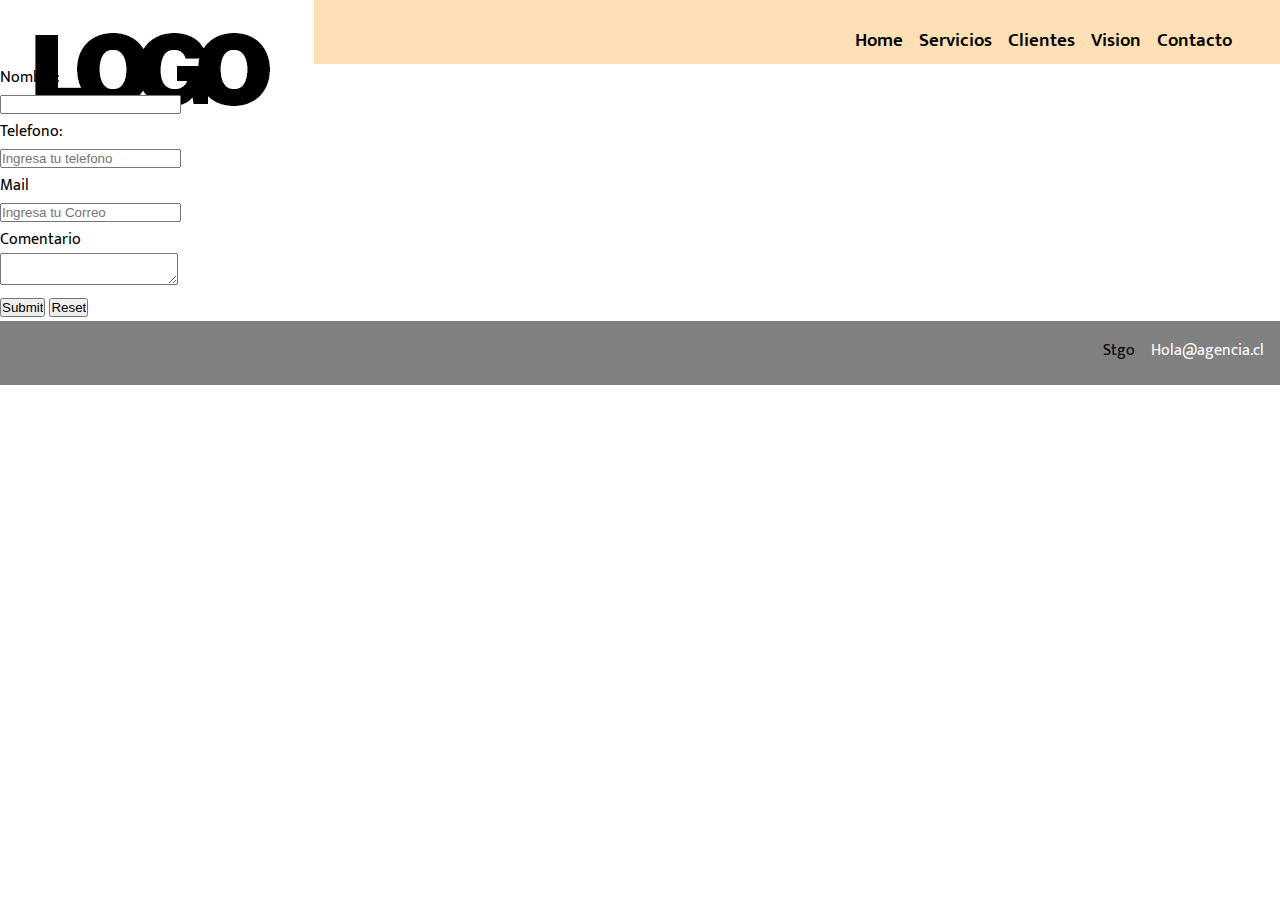
<file: pages/contacto.html>
<!DOCTYPE html>
<html lang="es">

<head>
  <meta charset="UTF-8" />
  <meta http-equiv="X-UA-Compatible" content="IE=edge" />
  <meta name="viewport" content="width=device-width, initial-scale=1.0" />
  <link rel="stylesheet" type="text/css" href="../styles/styles.css">
  <link rel="preconnect" href="https://fonts.googleapis.com">
  <link rel="preconnect" href="https://fonts.gstatic.com" crossorigin>
  <link href="https://fonts.googleapis.com/css2?family=Mukta:wght@300;400;600;700;800&display=swap" rel="stylesheet">
  <title>Entrega Jose Nuñez - AGENCIA</title>
</head>

<body>
  <!--   inicio de la cabecera -->
  <header>
    <!-- inicio de mi nav  -->
    <nav>
      <!-- Logo -->
      <img src="../assets/img/logo.jpg" alt="logo agencia" title="logo agencia" height="143px" width="314px" />
      <!-- fin del logo -->
      <!-- inicio del menu -->
      <ul>
        <li><a href="../index.html">Home</a></li>
        <li><a href="./servivios.html">Servicios</a></li>
        <li><a href="./clientes.html">Clientes</a></li>
        <li><a href="./vision.html">Vision</a></li>
        <li><a href="./contacto.html">Contacto</a></li>
      </ul>
      <!-- fin del menu -->
    </nav>
    <!-- fin de mi nav  -->
  </header>
  <!-- fin de la cabecera -->

  <section>
    <!-- inicio formulario contacto -->
    <form>
      <label for="Nombre">Nombre:</label>
      <br />
      <input type="text" id="Nombre" />
      <br />
      <label for="Telefono">Telefono:</label>
      <br />
      <input type="tel" name="" id="Telefono" placeholder="Ingresa tu telefono" maxlength="10" />
      <br />
      <label for="Mail">Mail</label>
      <br />
      <input type="email" id="Mail" placeholder="Ingresa tu Correo" maxlength="30" />
      <br />
      <label for="Comentario">Comentario</label>
      <br />
      <textarea id="Comentario"></textarea>
      <br />
      <input type="submit" />
      <input type="reset" />
    </form>
    <!-- fin formulario contacto -->
  </section>

  <!-- inicio de footer -->
  <footer>
    <!-- inicio nav footer  -->
    <ul>
      <li>Stgo</li>
      <li><a href="mailto:hola@agencia.cl">Hola@agencia.cl</a></li>
    </ul>
    <!-- fin nav footer  -->
  </footer>
  <!-- fin de footer -->
</body>

</html>
</file>
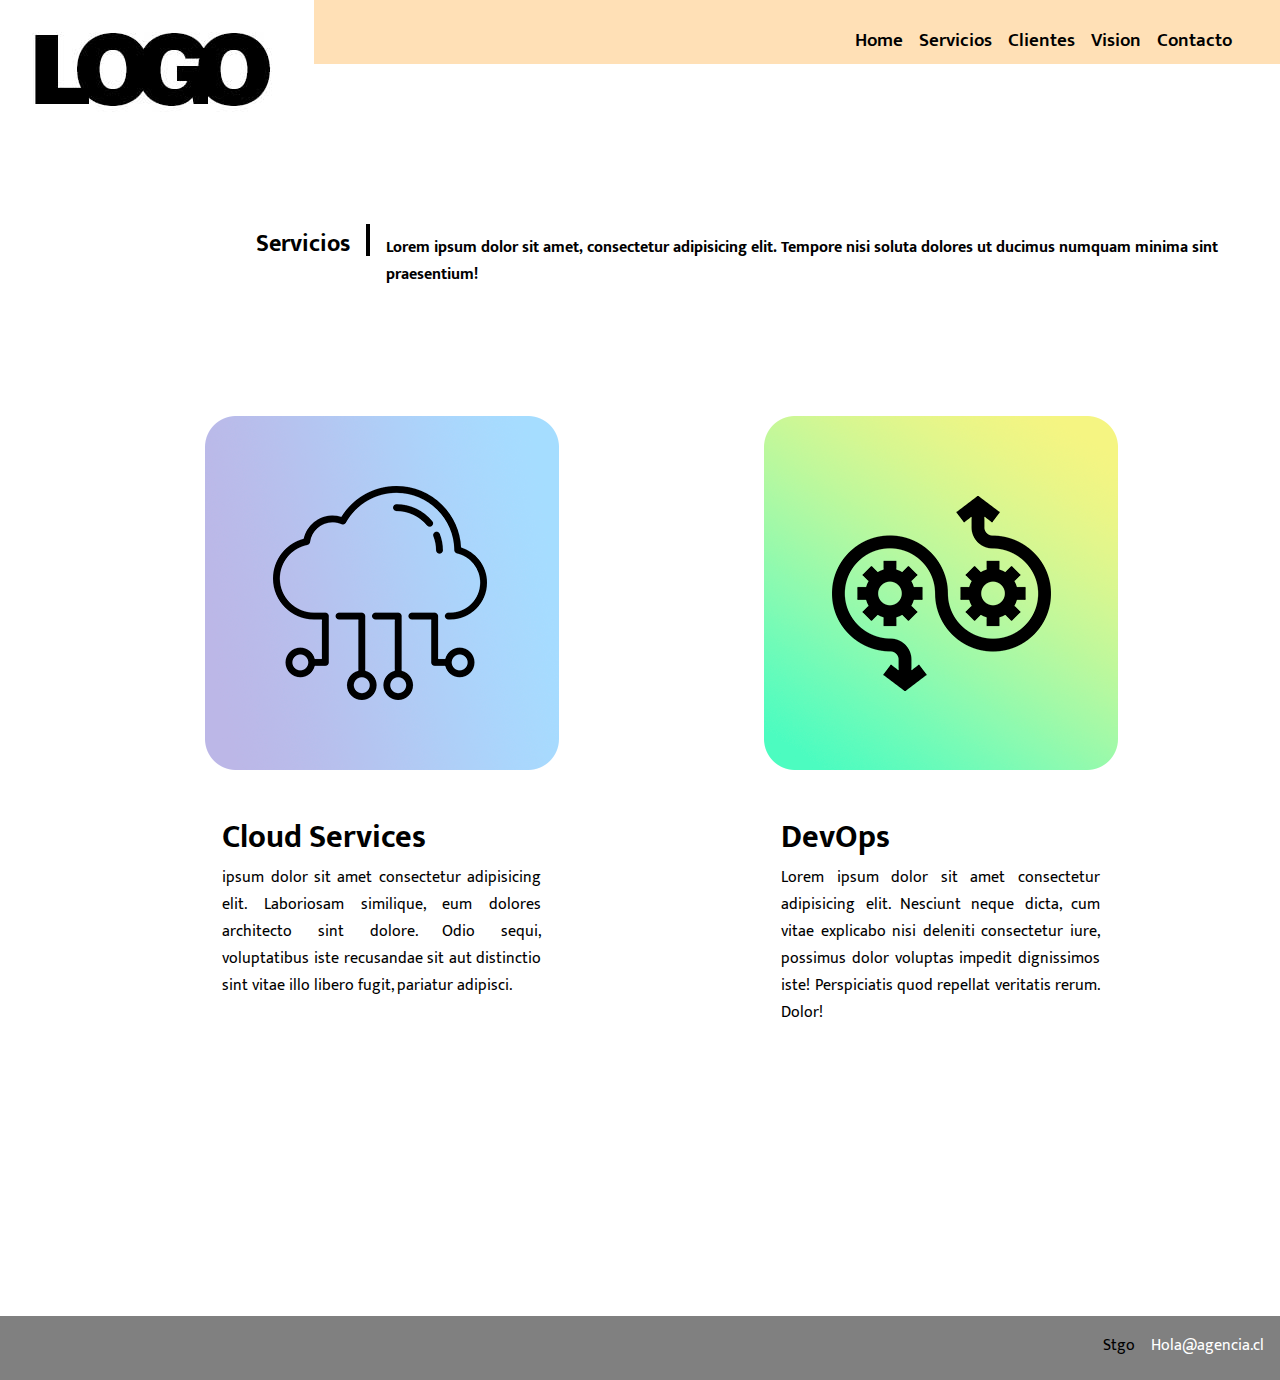
<file: pages/servivios.html>
<!DOCTYPE html>
<html lang="es">

<head>
  <meta charset="UTF-8" />
  <meta http-equiv="X-UA-Compatible" content="IE=edge" />
  <meta name="viewport" content="width=device-width, initial-scale=1.0" />
  <link rel="stylesheet" type="text/css" href="../styles/styles.css">
  <link rel="preconnect" href="https://fonts.googleapis.com">
  <link rel="preconnect" href="https://fonts.gstatic.com" crossorigin>
  <link href="https://fonts.googleapis.com/css2?family=Mukta:wght@300;400;600;700;800&display=swap" rel="stylesheet">
  <title>Entrega Jose Nuñez - AGENCIA</title>
</head>

<body>
  <!--   inicio de la cabecera -->
  <header>
    <!-- inicio de mi nav  -->
    <nav>
      <!-- Logo -->
      <img src="../assets/img/logo.jpg" alt="logo agencia" title="logo agencia" height="143px" width="314px" />
      <!-- fin del logo -->
      <!-- inicio del menu -->
      <ul>
        <li><a href="../index.html">Home</a></li>
        <li><a href="./servivios.html">Servicios</a></li>
        <li><a href="./clientes.html">Clientes</a></li>
        <li><a href="./vision.html">Vision</a></li>
        <li><a href="./contacto.html">Contacto</a></li>
      </ul>
      <!-- fin del menu -->
    </nav>
    <!-- fin de mi nav  -->
  </header>
  <!-- fin de la cabecera -->

  <section class="tituloCabecera">
    <div id="titulo">
      <h2>Servicios</h2>
    </div>
    <div id="subtitulo">
      <h4>Lorem ipsum dolor sit amet, consectetur adipisicing elit. Tempore nisi soluta dolores ut ducimus numquam
        minima sint praesentium!</h4>
    </div>
  </section>
  <section class="WrapServicios">
    <div class="servicios"><img src="../assets/img/cloud.png" alt="">
      <h1>Cloud Services</h1>
      <p> ipsum dolor sit amet consectetur adipisicing
        elit. Laboriosam similique, eum dolores architecto sint dolore. Odio sequi, voluptatibus iste recusandae sit aut
        distinctio sint vitae illo libero fugit, pariatur adipisci.</p>
    </div>
    <div class="servicios"><img src="../assets/img/devops.png" alt="">
      <h1>DevOps</h1>
      <P>Lorem ipsum dolor sit amet consectetur adipisicing elit. Nesciunt neque dicta, cum vitae explicabo nisi
        deleniti
        consectetur iure, possimus dolor voluptas impedit dignissimos iste! Perspiciatis quod repellat veritatis rerum.
        Dolor!</P>
    </div>
    <div class="servicios"><img src="../assets/img/design.png" alt="">
      <h1>Design</h1>
      <p>Lorem ipsum dolor sit, amet consectetur adipisicing elit. In distinctio, earum quidem aspernatur saepe
        laboriosam provident fugiat optio, sequi, quis voluptas dolore eligendi vero possimus dolor adipisci nam ipsam
        error!</p>
    </div>
  </section>
  <!-- inicio de footer -->
  <footer>
    <!-- inicio nav footer  -->
    <ul>
      <li>Stgo</li>
      <li><a href="mailto:hola@agencia.cl">Hola@agencia.cl</a></li>
    </ul>
    <!-- fin nav footer  -->
  </footer>
  <!-- fin de footer -->
</body>

</html>
</file>
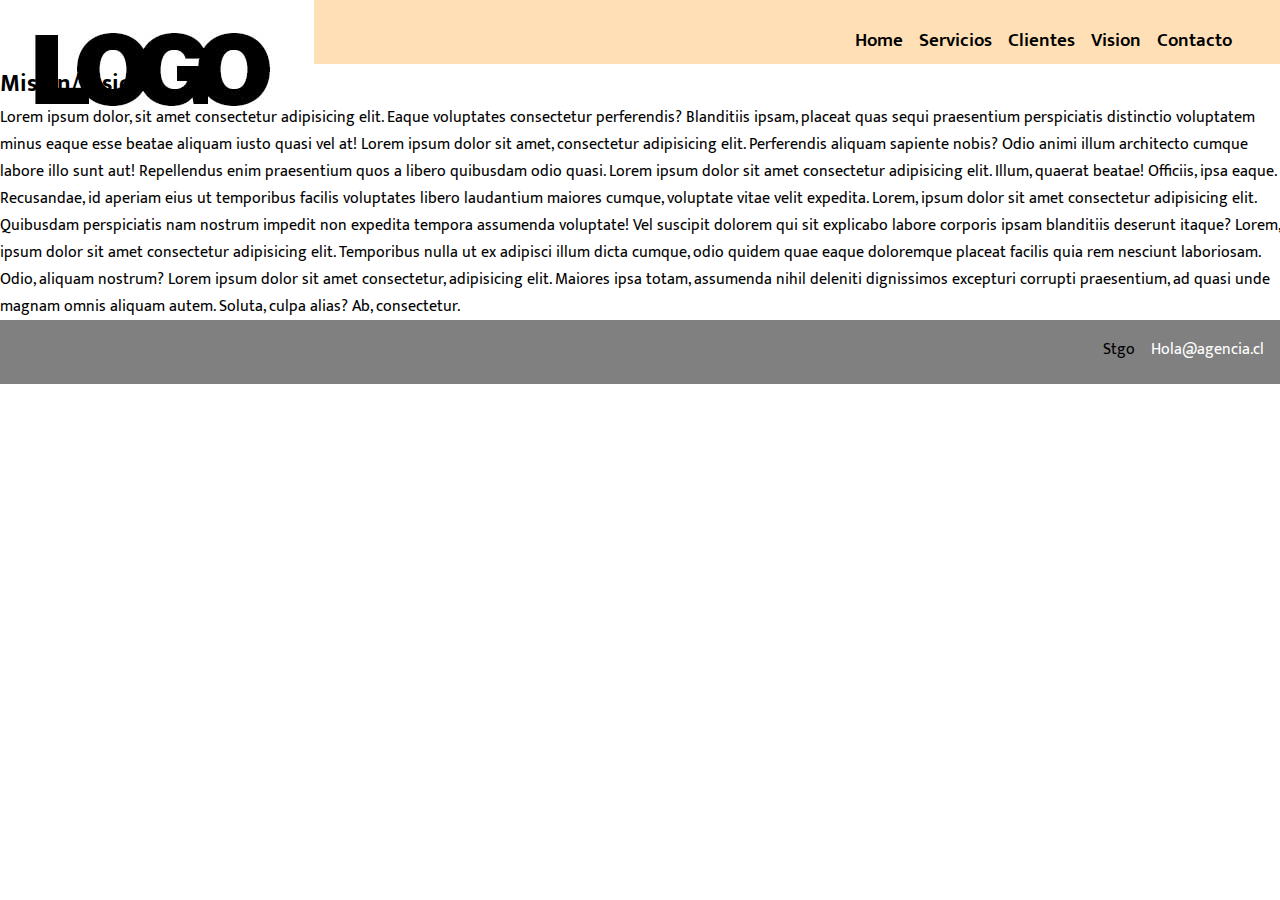
<file: pages/vision.html>
<!DOCTYPE html>
<html lang="es">

<head>
  <meta charset="UTF-8" />
  <meta http-equiv="X-UA-Compatible" content="IE=edge" />
  <meta name="viewport" content="width=device-width, initial-scale=1.0" />
  <link rel="stylesheet" type="text/css" href="../styles/styles.css">
  <link rel="preconnect" href="https://fonts.googleapis.com">
  <link rel="preconnect" href="https://fonts.gstatic.com" crossorigin>
  <link href="https://fonts.googleapis.com/css2?family=Mukta:wght@300;400;600;700;800&display=swap" rel="stylesheet">
  <title>Entrega Jose Nuñez - AGENCIA</title>
</head>

<body>
  <!--   inicio de la cabecera -->
  <header>
    <!-- inicio de mi nav  -->
    <nav>
      <!-- Logo -->
      <img src="../assets/img/logo.jpg" alt="logo agencia" title="logo agencia" height="143px" width="314px" />
      <!-- fin del logo -->
      <!-- inicio del menu -->
      <ul>
        <li><a href="../index.html">Home</a></li>
        <li><a href="./servivios.html">Servicios</a></li>
        <li><a href="./clientes.html">Clientes</a></li>
        <li><a href="./vision.html">Vision</a></li>
        <li><a href="./contacto.html">Contacto</a></li>
      </ul>
      <!-- fin del menu -->
    </nav>
    <!-- fin de mi nav  -->
  </header>
  <!-- fin de la cabecera -->

  <section>
    <h2>Mision/Vision</h2>
    <p>Lorem ipsum dolor, sit amet consectetur adipisicing elit. Eaque voluptates consectetur perferendis? Blanditiis
      ipsam, placeat quas sequi praesentium perspiciatis distinctio voluptatem minus eaque esse beatae aliquam iusto
      quasi vel at!
      Lorem ipsum dolor sit amet, consectetur adipisicing elit. Perferendis aliquam sapiente nobis? Odio animi illum
      architecto cumque labore illo sunt aut! Repellendus enim praesentium quos a libero quibusdam odio quasi.
      Lorem ipsum dolor sit amet consectetur adipisicing elit. Illum, quaerat beatae! Officiis, ipsa eaque. Recusandae,
      id aperiam eius ut temporibus facilis voluptates libero laudantium maiores cumque, voluptate vitae velit expedita.
      Lorem, ipsum dolor sit amet consectetur adipisicing elit. Quibusdam perspiciatis nam nostrum impedit non expedita
      tempora assumenda voluptate! Vel suscipit dolorem qui sit explicabo labore corporis ipsam blanditiis deserunt
      itaque?

      Lorem, ipsum dolor sit amet consectetur adipisicing elit. Temporibus nulla ut ex adipisci illum dicta cumque, odio
      quidem quae eaque doloremque placeat facilis quia rem nesciunt laboriosam. Odio, aliquam nostrum?
      Lorem ipsum dolor sit amet consectetur, adipisicing elit. Maiores ipsa totam, assumenda nihil deleniti dignissimos
      excepturi corrupti praesentium, ad quasi unde magnam omnis aliquam autem. Soluta, culpa alias? Ab, consectetur.
    </p>

  </section>

  <!-- inicio de footer -->
  <footer>
    <!-- inicio nav footer  -->
    <ul>
      <li>Stgo</li>
      <li><a href="mailto:hola@agencia.cl">Hola@agencia.cl</a></li>
    </ul>
    <!-- fin nav footer  -->
  </footer>
  <!-- fin de footer -->
</body>

</html>
</file>
<file: styles/styles.css>
@keyframes slide {
    0% {
        transform: translateX(0);
    }

    10% {
        transform: translateX(0);
    }

    15% {
        transform: translateX(-100%);
    }

    30% {
        transform: translateX(-100%);
    }

    35% {
        transform: translateX(-200%);
    }

    50% {
        transform: translateX(-200%);
    }
}

* {
    margin: 0;
    padding: 0;
}

body {
    font-family: 'Mukta',
        sans-serif;
    color: black;
}

header {
    margin-top: 0%;
    border: none;
    background-color: #ffe0b6;
    height: 4rem;
}

#logo {
    position: absolute;
    z-index: 60;
}

nav ul {
    float: right;
    margin-right: 2rem;
}

nav li {
    display: inline;
    margin-right: 1rem;
    margin-top: 1.5rem;
    float: left;
}

nav a {
    text-decoration: none;
    color: black;
    font-weight: 600;
    font-size: 1.2rem;
}

#wrap {
    max-width: 100vw;
    margin: 0 auto;
}

.slideWrap {
    position: relative;
}



.slides {
    position: relative;
    display: flex;
    overflow: hidden;
}

.slide {
    width: 100vw;
    flex-shrink: 0;
    animation-name: slide;
    animation-duration: 24s;
    animation-iteration-count: infinite;
    animation-timing-function: linear;
}

.slide img {
    width: 100%;
    vertical-align: top;
    margin-left: -40px;
}

.slides:hover .slide {
    animation-play-state: paused;
}

.slide a {
    width: 100%;
    display: inline-block;
    position: relative;
}

.slideTxt {
    position: absolute;
    color: black;
    text-shadow: 10px 10px gray;
    font-size: 12rem;
    font-weight: 800;
    bottom: 20rem;
    right: 30%;
    line-height: 160px;
}

.slide:target {
    animation-name: none;
    position: absolute;
    left: 0;
    top: 0;
    right: 0;
    bottom: 0;
    z-index: 50;
}

.slide-control {
    position: absolute;
    left: 0;
    right: 0;
    bottom: 0;
    text-align: center;
    padding: 5px;
    color: black;
    z-index: 100;
}


.slide-control li {
    margin: 0 0.5rem;
    display: inline-block;
    vertical-align: top;
    text-decoration: none;

}

.slide-control a {
    display: inline-block;
    vertical-align: top;
    text-decoration: none;
    color: beige;
    font-size: 1.5rem;
}

#clientes {
    margin-top: 3rem;
    margin-bottom: 4rem;
}

.cliente {
    display: inline;
    margin-left: 7%;
}

.tituloCabecera {
    height: 2rem;
    margin-top: 10rem;
    margin-bottom: 10rem;
    margin-left: 20%;
    display: inline-flex;


}

#titulo {
    padding-right: 1rem;
    font-weight: 800;
    border-right: #000 solid 4px;
}

#subtitulo {
    margin-left: 1rem;
    height: 0.5rem;
    margin-top: 10px;
}

.WrapServicios {
    width: 1024px;
    height: 900px;
    display: flex;

}

.servicios {
    width: 360px;
    height: 300px;
    margin-left: 20%;
}

.servicios img {
    margin-bottom: 2rem;
}

.servicios p,
h1 {
    padding-left: 05%;
    padding-right: 05%;
    text-align: justify;
}

.clientes {
    margin-left: 20%;
    display: flex;
}

.clientes img {

    width: 300px;
    height: 220px;
}

.textClientes {
    width: 400px;
    height: 180px;
    margin-bottom: 14rem;
    border-right: solid black 4px;
}

.textClientes h1 {
    margin-top: 0.5rem;
    line-height: 1.5em;
    padding-left: 2rem;
    /* padding-top: 1rem; */
}

.textClientes p {
    padding-top: 1rem;
    font-weight: 400;
    line-height: 1.2rem;
    padding-left: 2rem;
    padding-right: 2rem;
    text-align: justify;
}

.clientesServicios {
    width: 300px;
    height: 180px;
    margin-left: 1rem;
    color: gray;
}

.clientesServicios h3 {
    padding-left: 0.6rem;
}

footer {
    background-color: gray;
    height: 4rem;

}

footer ul {
    float: right;
}

footer li {
    display: inline;
    margin-right: 1rem;
    margin-top: 1rem;
    float: left;
}

footer a {
    text-decoration: none;
    color: #fff;
}
</file>
